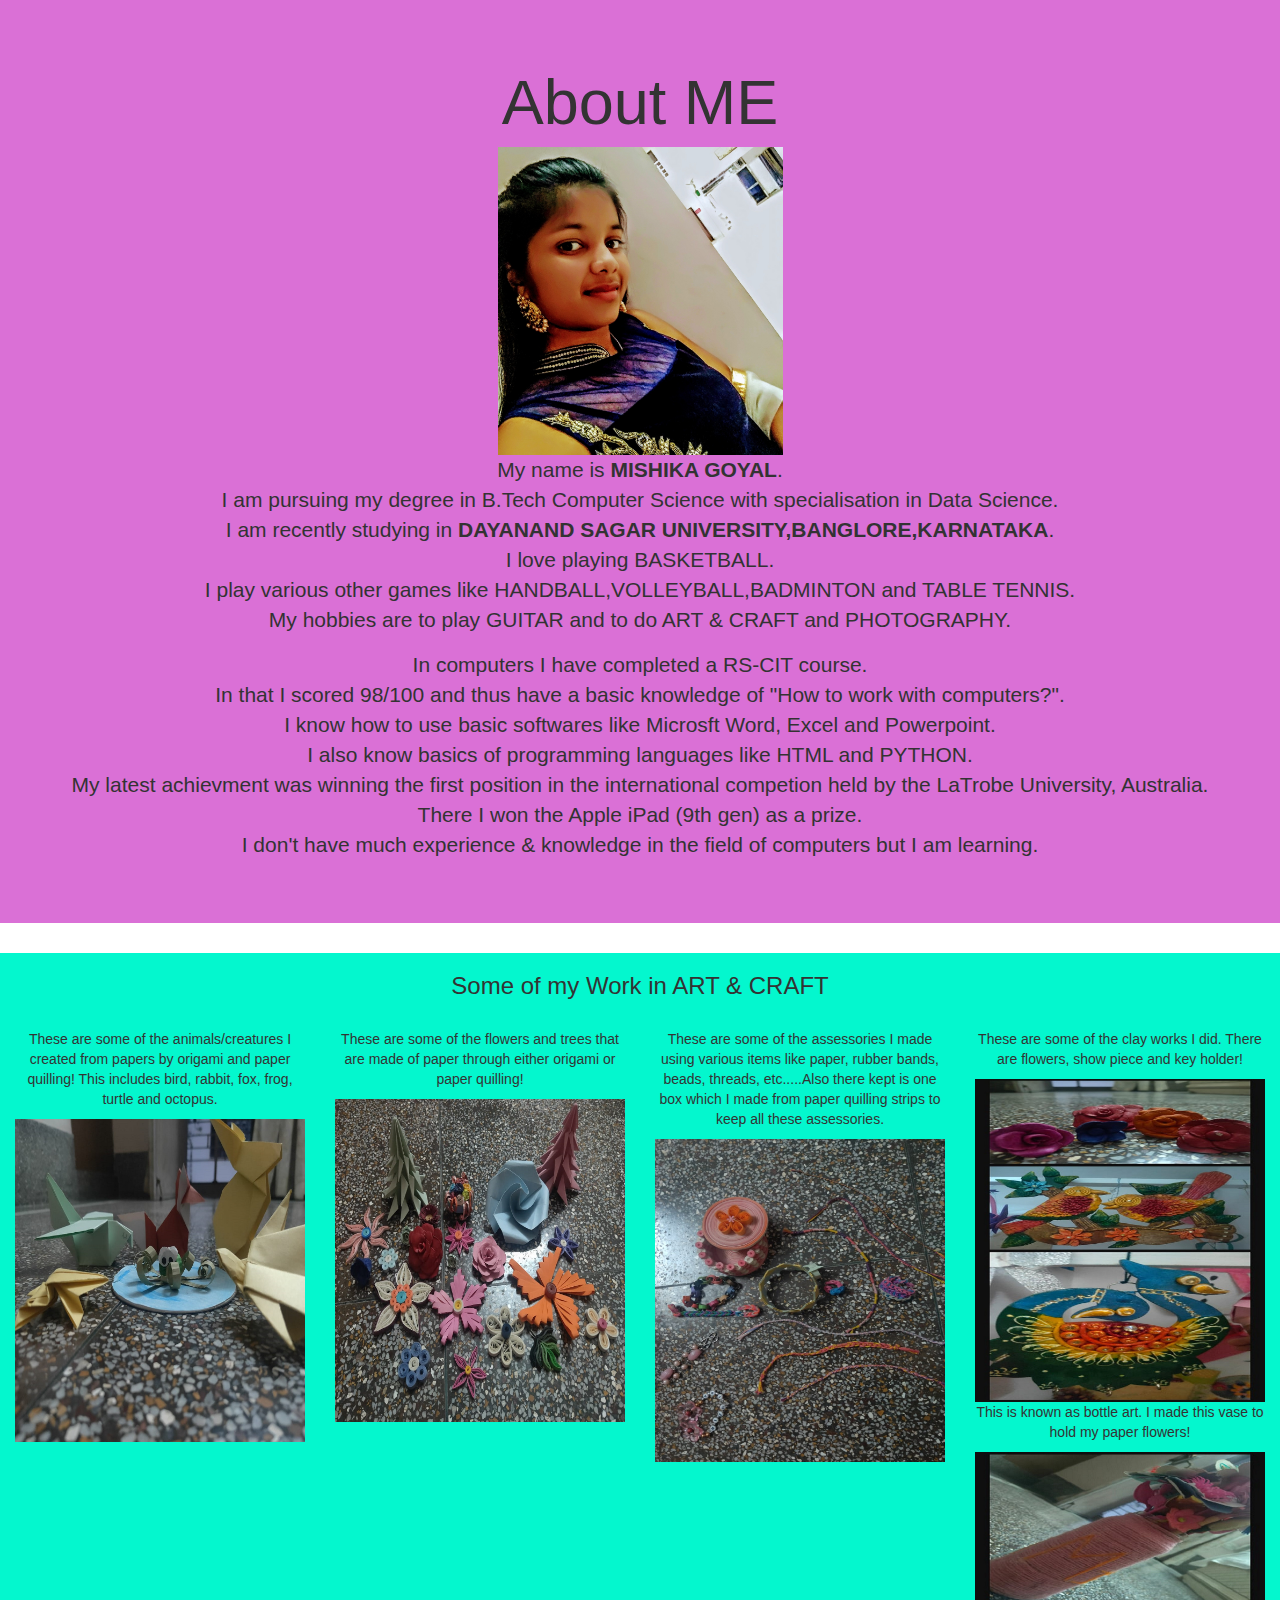
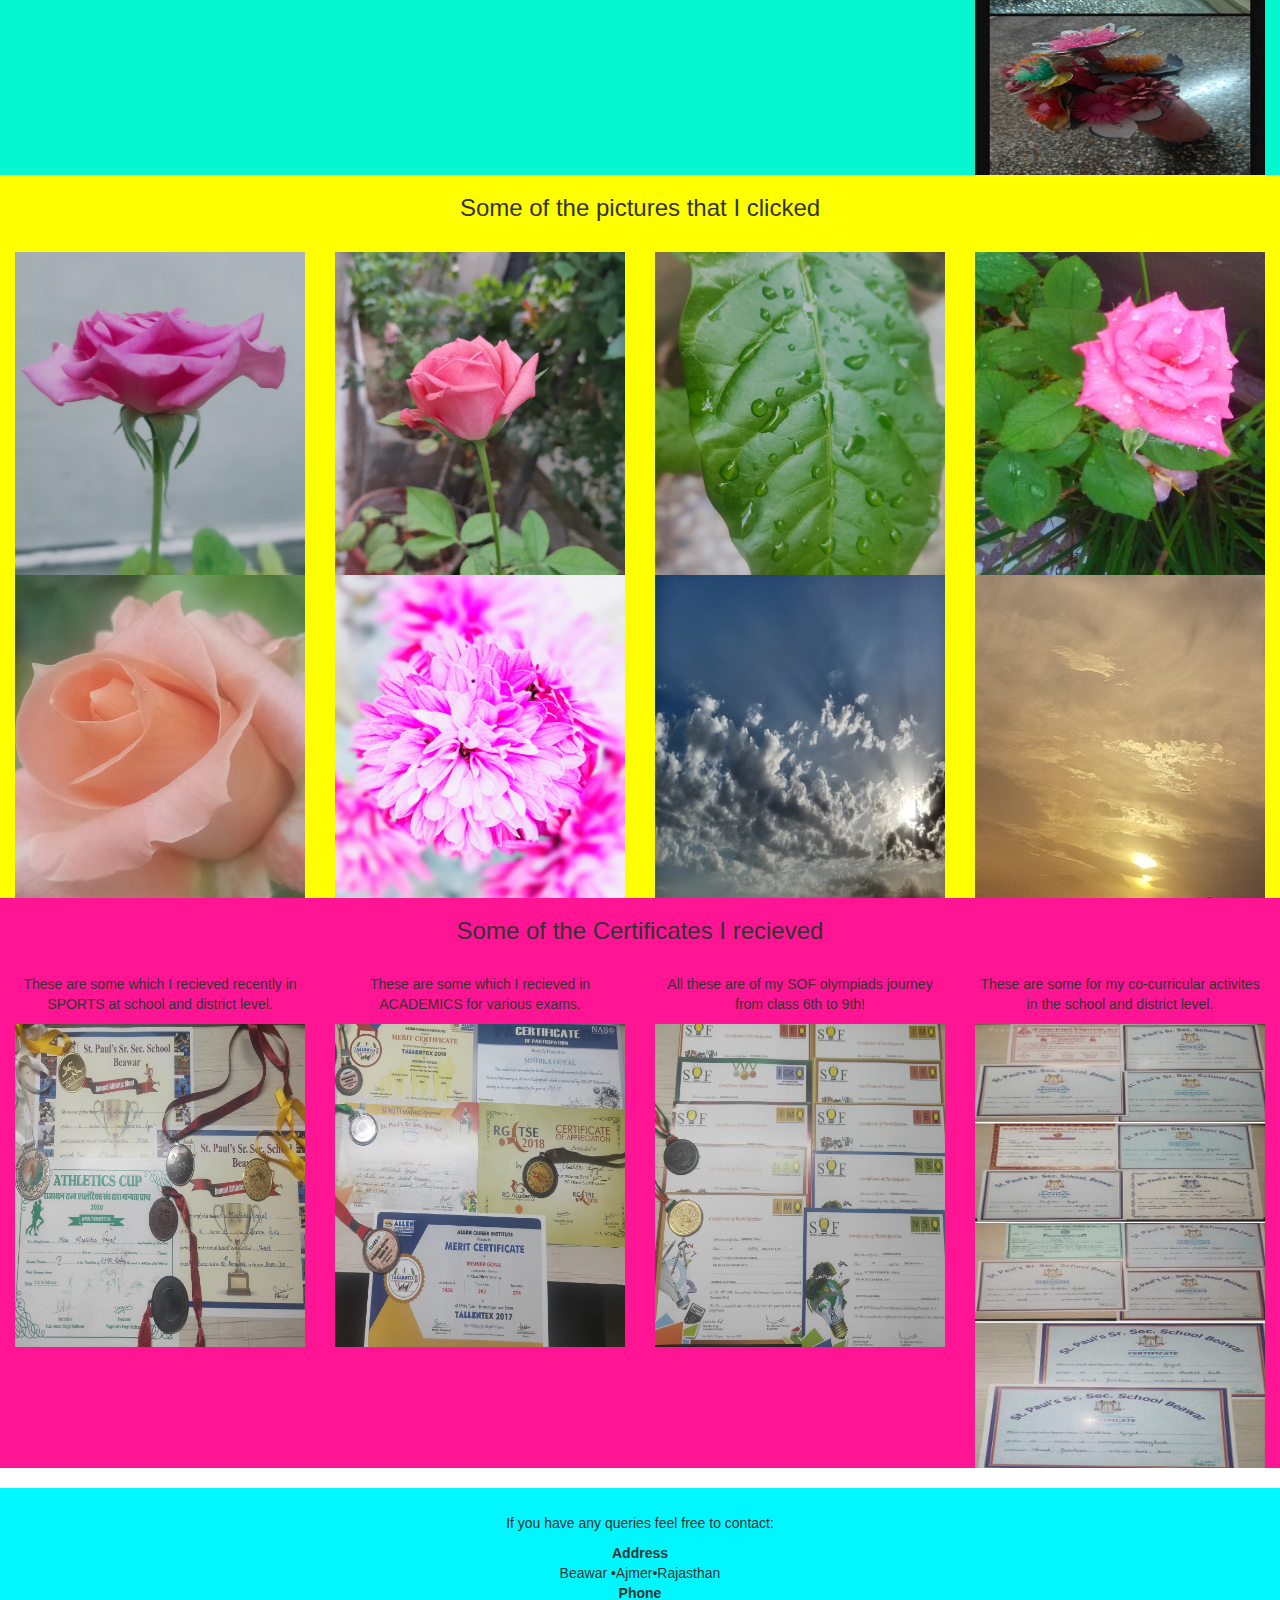
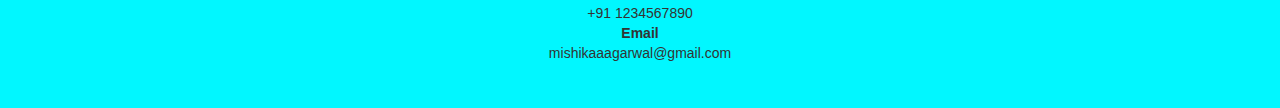
<file: index.html>
<html lang="en">
<head>
  <title>MISHIKA GOYAL</title>
  <meta charset="utf-8">
  <meta name="viewport" content="width=device-width, initial-scale=1">
  <link rel="stylesheet" href="https://maxcdn.bootstrapcdn.com/bootstrap/3.4.1/css/bootstrap.min.css">
  <script src="https://ajax.googleapis.com/ajax/libs/jquery/3.5.1/jquery.min.js"></script>
  <script src="https://maxcdn.bootstrapcdn.com/bootstrap/3.4.1/js/bootstrap.min.js"></script>
</head>

<body>

  <div style="background-color: orchid;" class="jumbotron">
  <div class="container text-center">
    <h1>About ME</h1>
    <img src="Images/Me.jpeg" class="image object" style="width:25%" alt="">
    <p>My name is <b>MISHIKA GOYAL</b>.<br>
      I am pursuing my degree in B.Tech Computer Science with specialisation in Data Science.<br>
      I am recently studying in <b>DAYANAND SAGAR UNIVERSITY,BANGLORE,KARNATAKA</b>.<br>
      I love playing BASKETBALL.<br>
      I play various other games like HANDBALL,VOLLEYBALL,BADMINTON and TABLE TENNIS.<br>
      My hobbies are to play GUITAR and to do ART & CRAFT and PHOTOGRAPHY.<br></p>
    <p>In computers I have completed a RS-CIT course.<br>
      In that I scored 98/100 and thus have a basic knowledge of "How to work with computers?".<br>
      I know how to use basic softwares like Microsft Word, Excel and Powerpoint.<br>
      I also know basics of programming languages like HTML and PYTHON.<br>
      My latest achievment was winning the first position in the international competion held by the LaTrobe University, Australia.<br>
      There I won the Apple iPad (9th gen) as a prize.<br>
      I don't have much experience & knowledge in the field of computers but I am learning.</p>
  </div>
</div>

<div style="background-color: rgb(4, 247, 206);" class="container-fluid bg-3 text-center">    
  <h3>Some of my Work in ART & CRAFT</h3><br>
  <div class="row">
    <div class="col-sm-3">
      <p>These are some of the animals/creatures I created from papers by origami and paper quilling!
        This includes bird, rabbit, fox, frog, turtle and octopus.</p>
      <img src="Images/Animals.jpeg" class="img-responsive" style="width:100%" alt="Image">
    </div>
    <div class="col-sm-3"> 
      <p>These are some of the flowers and trees that are made of paper through either origami or paper quilling!</p>
      <img src="Images/Flowers.jpeg" class="img-responsive" style="width:100%" alt="Image">
    </div>
    <div class="col-sm-3"> 
      <p>These are some of the assessories I made using various items like paper, rubber bands, beads, threads, etc.....Also there kept is one box which I made from paper quilling strips to keep all these assessories.</p>
      <img src="Images/Assessories.jpeg" class="img-responsive" style="width:100%" alt="Image">
    </div>
    <div class="col-sm-3">
      <p>These are some of the clay works I did. There are flowers, show piece and key holder!</p>
      <img src="Images/Clay work.jpeg" class="img-responsive" style="width:100%" alt="Image" >
    </div>
    <div class="col-sm-3">
      <p>This is known as bottle art. I made this vase to hold my paper flowers!</p>
      <img src="Images/WhatsApp Image 2020-06-10 at 18.14.00 (2).jpeg" class="img-responsive" style="width:100%" alt="Image" >
    </div>
  </div>
</div>

<div style="background-color: yellow;" class="container-fluid bg-3 text-center">    
  <h3>Some of the pictures that I clicked</h3><br>
  <div class="row">
    <div class="col-sm-3">
      <img src="Images/WhatsApp Image 2020-06-10 at 18.13.59 (1).jpeg" class="img-responsive" style="width:100%" alt="Image">
    </div>
    <div class="col-sm-3"> 
      <img src="Images/WhatsApp Image 2020-06-10 at 18.13.59 (2).jpeg" class="img-responsive" style="width:100%" alt="Image">
    </div>
    <div class="col-sm-3"> 
      <img src="Images/WhatsApp Image 2020-06-10 at 18.13.59.jpeg" class="img-responsive" style="width:100%" alt="Image">
    </div>
    <div class="col-sm-3">
      <img src="Images/WhatsApp Image 2020-06-10 at 18.14.00 (3).jpeg" class="img-responsive" style="width:100%" alt="Image" >
    </div>
    <div class="col-sm-3">
      <img src="Images/WhatsApp Image 2020-06-10 at 18.14.00 (4).jpeg" class="img-responsive" style="width:100%" alt="Image" >
    </div>
    <div class="col-sm-3">
      <img src="Images/WhatsApp Image 2020-06-10 at 18.14.00.jpeg" class="img-responsive" style="width:100%" alt="Image" >
    </div>
    <div class="col-sm-3">
      <img src="Images/WhatsApp Image 2020-06-10 at 18.14.01 (1).jpeg" class="img-responsive" style="width:100%" alt="Image" >
    </div>
    <div class="col-sm-3">
      <img src="Images/WhatsApp Image 2020-06-10 at 18.14.01.jpeg" class="img-responsive" style="width:100%" alt="Image" >
    </div>
  </div>
</div>

<div style="background-color: deeppink;" class="container-fluid bg-3 text-center">
  <h3>Some of the Certificates I recieved</h3><br>    
  <div class="row">
    <div class="col-sm-3">
      <p>These are some which I recieved recently in SPORTS at school and district level.</p>
      <img src="Images/In sports.jpeg" class="img-responsive" style="width:100%" alt="Image">
    </div>
    <div class="col-sm-3"> 
      <p>These are some which I recieved in ACADEMICS for various exams.</p>
      <img src="Images/Academics.jpeg" class="img-responsive" style="width:100%" alt="Image">
    </div>
    <div class="col-sm-3"> 
      <p>All these are of my SOF olympiads journey from class 6th to 9th!</p>
      <img src="Images/Olympiads.jpeg" class="img-responsive" style="width:100%" alt="Image">
    </div>
    <div class="col-sm-3">
      <p>These are some for my co-curricular activites in the school and district level.</p>
      <img src="Images/In co-curriculum.jpeg" class="img-responsive" style="width:100%" alt="Image">
    </div>
  </div>
</div><br>

<footer style="background-color: rgb(1, 247, 255); padding: 25px;" class="container-fluid text-center">
  <p>If you have any queries feel free to contact:
  <section>
    <dl class="alt">
      <dt>Address</dt>
      <dd>Beawar &bull;Ajmer&bull;Rajasthan</dd>
      <dt>Phone</dt>
      <dd>+91 1234567890</dd>
      <dt>Email</dt>
      <dd>mishikaaagarwal@gmail.com</dd>
    </dl>
    </section></p>
</footer>

</body>
</html>
</file>
